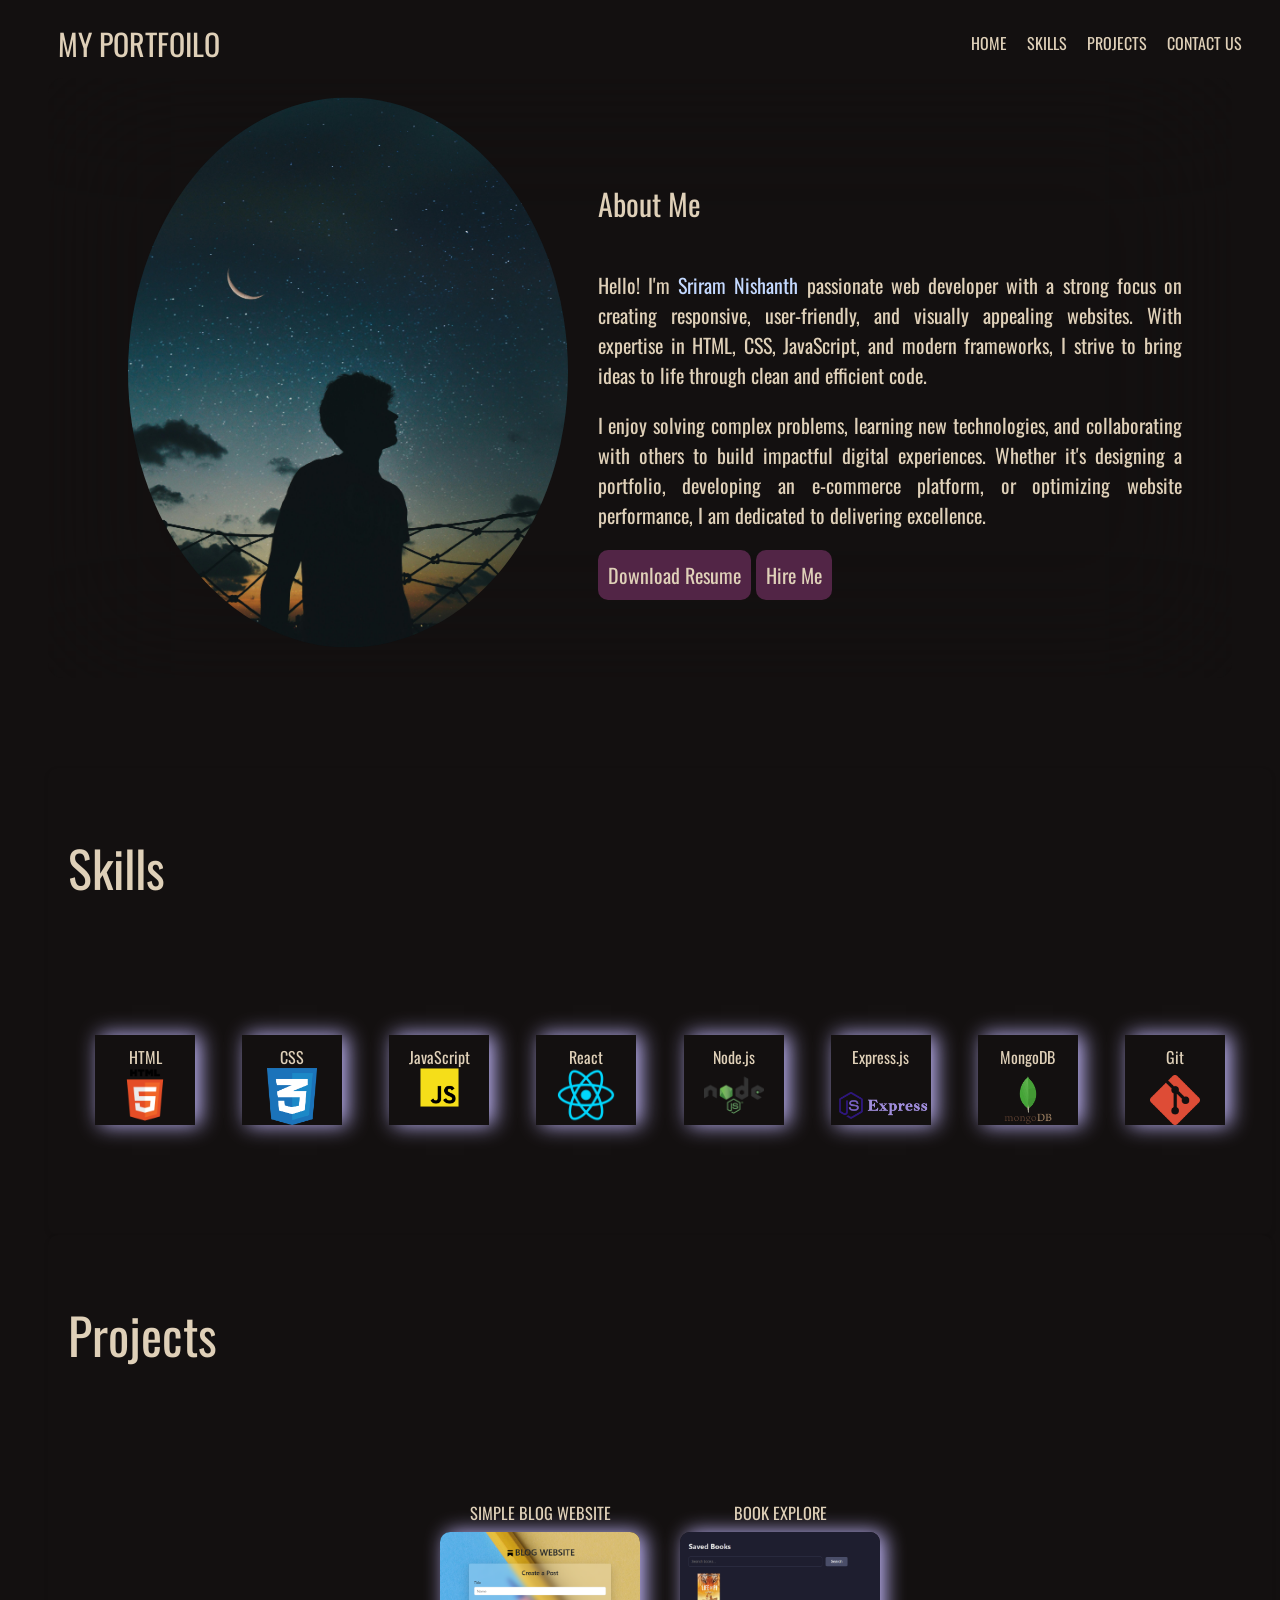
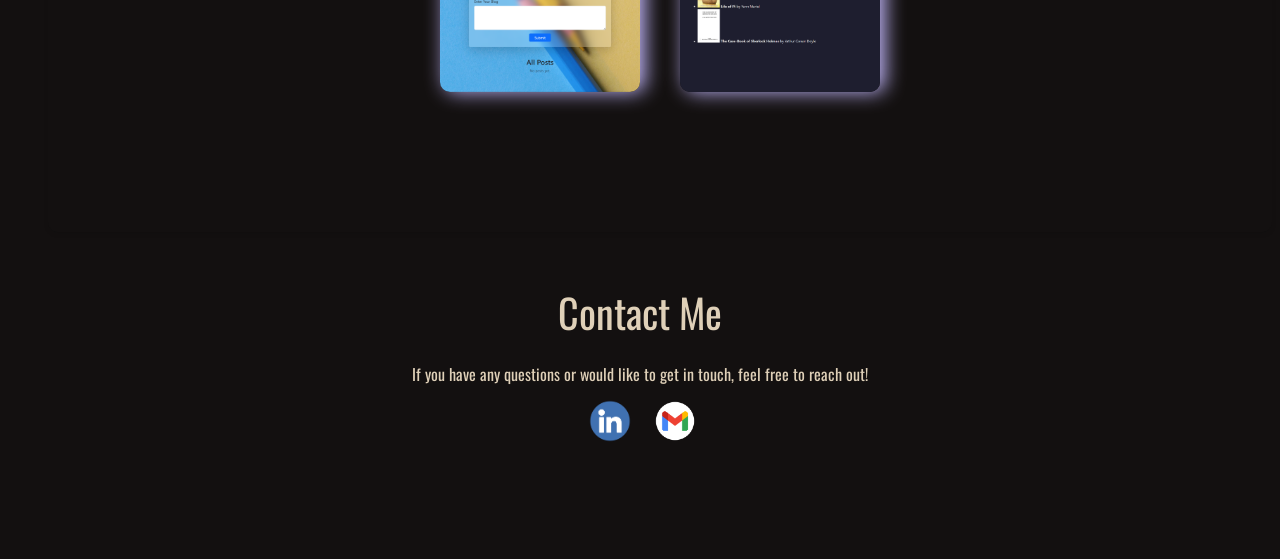
<file: Portfolio.html>
<!DOCTYPE html>
<html lang="en" >
<head>
    <meta charset="UTF-8">
    <meta name="viewport" content="width=device-width,maximum-scale=1.0, user-scalable=no">
    <title>Portfolio</title>
    <link rel="stylesheet" href="./main.css">
    <link rel="preconnect" href="https://fonts.googleapis.com">
<link rel="preconnect" href="https://fonts.gstatic.com" crossorigin>
<link href="https://fonts.googleapis.com/css2?family=Big+Shoulders+Inline:opsz,wght@10..72,100..900&family=Cascadia+Mono:ital,wght@0,200..700;1,200..700&family=Caveat:wght@400..700&family=Libre+Baskerville:ital,wght@0,400;0,700;1,400&family=Oswald:wght@200..700&family=Playwrite+HU:wght@100..400&family=Rock+Salt&display=swap" rel="stylesheet">
</head>
<body>
    <div>
        <div class="header">
        <div class="logo">
           <h1>MY PORTFOILO</h1>
        </div>
        <button class="normal" onclick="toggleNav()">☰</button>
        <div class="nav">
        <a><div class="home">HOME</div></a>
        <a><div class="skill">SKILLS</div></a>
        <a><div class="Projects">PROJECTS</div></a>
        <a><div class="contactus">CONTACT US</div></a>
    </div>  
    </div>
    <div id="Home"class="portfolio-container">
        <img src="./src/pexels-brenoanp-442535-1136575.jpg" alt="Portfolio Image" class="portfolio-image">
        <div class="about-me">
            <h2>About Me</h2>
            <p>
                Hello! I'm <span>Sriram Nishanth</span> passionate web developer with a strong focus on creating responsive, user-friendly, and visually appealing websites. 
                With expertise in HTML, CSS, JavaScript, and modern frameworks, I strive to bring ideas to life through clean and efficient code.
            </p>
            <p>
                I enjoy solving complex problems, learning new technologies, and collaborating with others to build impactful digital experiences. 
                Whether it's designing a portfolio, developing an e-commerce platform, or optimizing website performance, I am dedicated to delivering excellence.
            </p>
            <button onclick="getResume()" class="resume">Download Resume</button>
            <a href="./src/Minimal_CV_Template (3).pdf" id="resume" style="display:none;" download></a>
            <button class="hireme">Hire Me</button>
        </div>
    </div>
    <div class="Skills">
        <h2>Skills</h2>
        <div class="skillset">
            <div class="cards html">HTML</div>
            <div class="cards css">CSS</div>
            <div class="cards JavaScript">JavaScript</div>
            <div class="cards React">React</div>
            <div class="cards Node">Node.js</div>
            <div class="cards Express">Express.js</div>
            <div class="cards mangodb">MongoDB</div>
            <div class="cards git">Git</div>
        </div>
    </div>
    <div class="projects">
        <h2>Projects</h2>
        <div class="project-cards">
            <a href="https://github.com/sriram-nishanth/Blog-project.git"><div class="card blog">
                <h3>SIMPLE BLOG WEBSITE</h3>
            </div></a>
            <a href="https://github.com/sriram-nishanth/Book-project.git"><div class="card book">
                <h3>BOOK EXPLORE</h3>
            </div></a>
        </div>
    </div>    
</body>
<footer>
    <div class="footer-content">
        <h2>Contact Me</h2>
        <p>If you have any questions or would like to get in touch, feel free to reach out!</p>
        <div class="social-media">
            <a href="https://www.linkedin.com/in/sriram-nishanth-4b0b1a1b8/"><img src="./src/icons/[CITYPNG.COM]HD Vector Flat Linkedin IN Round Icon PNG - 2000x2000.png" alt="linkedin" height="50px" width="50px"></a>
            <a href="sriramnishanth2003@gmail.com"><img src="./src/icons/vecteezy_gmail-png-icon_16716465.png" alt="" height="40px" width="40px"></a>
          </div>
     </footer>
<script src="./script.js"></script>
</html>
</file>
<file: main.css>
@import url('https://fonts.googleapis.com/css2?family=Big+Shoulders+Inline:opsz,wght@10..72,100..900&family=Cascadia+Mono:ital,wght@0,200..700;1,200..700&family=Caveat:wght@400..700&family=Libre+Baskerville:ital,wght@0,400;0,700;1,400&family=Oswald:wght@200..700&family=Playwrite+HU:wght@100..400&family=Rock+Salt&display=swap');
:root{
    --main-color:rgb(19, 16, 16);
    --text-color:rgb(223, 208, 184);
    --third-color:rgb(196, 217, 255);
    --secondary-color:#C5BAFF;
    --button-color:rgb(82, 37, 70);
    
}
*{
    font-family: "Oswald", sans-serif;
    font-optical-sizing: auto;
    font-weight: 400;
    font-style: normal;
}
body { 
    display: flex;
    flex-direction: column;
    justify-content: center;
    align-items: center;/* Remove default margin */ /* Remove default padding */ /* Full viewport height */ /* Prevent horizontal scrolling */
    background-color: var(--main-color); /* Background color */
    padding-bottom: 100px;
    scroll-behavior: smooth;
    padding-left: 40px;
    padding-right:40px ;
    overflow-x: hidden; /* Center content horizontally */
}
.loading-screen{
    position: fixed; /* Fixed position to cover the entire viewport */
    top: 0; /* Align to the top */
    left: 0; /* Align to the left */
    width: 100%; /* Full width */
    height: 100vh; /* Full height */
    background-repeat: no-repeat; /* Prevent the image from repeating */ /* Ensure the image scales properly */
    background-color: var(--main-color); /* Background color */
    z-index: 20000;
    background-position: center; /* Ensure it's on top of other elements */
    display: flex; /* Use flexbox for centering */
    justify-content: center; /* Center horizontally */
    align-items: center; /* Center vertically */ /* Fully visible by default */ /* Smooth fade-out effect */
}

.header {
    color: var(--text-color);
    display: flex;
    gap: 10px;
    justify-content: space-between;
    flex-wrap:nowrap;
    align-items: center;
    padding: 10px;
    position: sticky;
    top: 0;
    left: 0;
    width: 100%;
    height: 50px;
    z-index: 999;
    background-color: var(--main-color); /* Adjust height for smaller screens */
}
.logo h1 {
    display: inline-block;
    position: relative; /* Required for the ::after pseudo-element */
    font-size: 30px; /* Adjust font size as needed */
    text-align: center; /* Add a pointer cursor *//* Smooth transition for color change */
}

.logo h1::after {
    content: ""; /* Creates the underline */
    position: absolute;
    left: 0;
    bottom: -5px; /* Position the underline slightly below the text */
    width: 100%; /* Full width of the text */
    height: 3px; /* Thickness of the underline */
    background-color: beige; /* Beige color for the underline */
    box-shadow: 0 2px 5px rgba(245, 245, 220, 0.8); /* Beige shadow */
    transform: scaleX(0); /* Initially hidden */
    transform-origin: left; /* Animation starts from the left */
    transition: transform 0.3s ease-in-out; /* Smooth animation */
} /* Change text color on hover */

.logo h1:hover::after {
    transform: scaleX(1); /* Expand the underline on hover */
}
.nav{
    display: flex;
    justify-content: space-between;
    align-items: center;
    gap: 20px;
   
}

.nav div:hover {
    background-color: white; /* Changes background to black */ /* Changes text color to white */
    color: black;
    border-radius: 50px 50px; 
    padding: 10px;
    transform: scale(1.1) translateY(-5px);
    transition: transform 0.3s ease, box-shadow 0.3s ease;
}
a{
    text-decoration: none; /* Ensure underline is applied */
    color: var(--text-color); /* Set the link color */
    transition: color 0.3s ease; /* Add a smooth transition for hover effects */
}
.portfolio-image{
    width: 500px; /* Adjust the width for medium size */
    height: 500px; /* Adjust the height for medium size */
    object-fit: cover;
    border-radius: 50%; /* Makes the image a perfect circle */
    padding: 30px;
    transform: scale(1.1) translateY(-5px);
    transition: transform 0.3s ease, box-shadow 0.3s ease;
    margin-left: 50px; 

}
.portfolio-container{
    display: flex;
    justify-content: space-between;
    align-items: center;
    gap: 20px;
    padding: 20px;
    margin: 0 auto; /* Center the container */
    margin-bottom: 90px;
    background:transparent var(--secondary-color); /* Semi-transparent background for the blur effect */
    backdrop-filter: blur(70px); /* Applies the blur effect */
    border-radius: 15px; /* Optional: Adds rounded corners */
    box-shadow: var(--third-color)
}
.about-me{
    max-width: 600px; /* Limits the width of the text */
     /* Aligns text to the left */
    color: var(--text-color);
    font-size: 20px; /* Adjsts the font size */ 
    margin-right: 30px; /* Adds space to the right of the text */
}
.about-me h2 {
    position: relative; /* Required for the ::after pseudo-element */
    display: inline-block; /* Ensures the underline is only as wide as the text */
    color: var(--text-color);
    font-size: 30px; /* Adjust font size as needed */
    text-align: justify; /* Optional: Add a pointer cursor */
}

.about-me h2::after {
    content: ""; /* Creates the underline */
    position: absolute;
    left: 0;
    bottom: -5px; /* Position the underline slightly below the text */
    width: 100%; /* Full width of the text */
    height: 3px; /* Thickness of the underline */
    background-color: beige; /* Beige color for the underline */
    box-shadow: 0 2px 5px rgba(245, 245, 220, 0.8); /* Beige shadow */
    transform: scaleX(0); /* Initially hidden */
    transform-origin: left; /* Animation starts from the left */
    transition: transform 0.3s ease-in-out; /* Smooth animation */
}
.about-me p{
    text-align: justify;
}

.about-me h2:hover::after {
    transform: scaleX(1); /* Expand the underline on hover */
}
.about-me span{
    color: var(--third-color);
}
.resume,.hireme{
    font-size: 20px;
    border-radius: 10px;
    padding: 10px;
    border: none;
    background-color:var(--button-color);
    color: var(--text-color);
}
.resume:hover,.hireme:hover {
    padding: 10px;
    transform: scale(1.1) translateY(-5px);
    transition: transform 0.3s ease, box-shadow 0.3s ease;
}
.normal{
    display: none;
}
.active{
    display: flex;
    flex-direction: column;
    justify-content: center;
    align-items: center;
    gap: 20px;
}
.Skills {
    width: 100%; /* Full width */
    margin-top: 40px; /* Add spacing above Skills */
    padding: 20px; /* Add padding for spacing */
    border-radius: 10px; /* Optional: Add rounded corners */
    box-shadow: 0 2px 5px rgba(0, 0, 0, 0.1);
    position: relative; /* Optional: Add shadow */
}
.Skills h2{   
     color: var(--text-color);
     font-size: 50px;
     display:inline-block;
     position: relative;
}
.Skills h2::after {
    content: ""; /* Creates the underline */
    position: absolute;
    left: -10px;
    margin-left: 12px;
    bottom: 0px; ; /* Position the underline slightly below the text */
    width: 100%; /* Full width of the text */
    height: 3px; /* Thickness of the underline */
    background-color: beige; /* Beige color for the underline */
    box-shadow: 0 2px 5px rgba(245, 245, 220, 0.8); /* Beige shadow */
    transform: scaleX(0); /* Initially hidden */
    transform-origin: left; /* Animation starts from the left */
    transition: transform 0.3s ease-in-out; /* Smooth animation */
}
.Skills h2:hover::after {
    transform: scaleX(1); /* Expand the underline on hover */
}
.skillset{
    color: var(--text-color);
    display: flex;
    justify-content: space-evenly;
    align-items: center;
    flex-wrap: wrap;
    position: relative;
    gap: 20px;
    flex-direction: row;
    height: 30vh;
    width: 100%;
}
.skillset .cards{
    border: none;
    height: 70px;
    width: 80px;
    box-shadow: 5px 0px 20px 0px #C5BAFF;
    padding:10px;
    text-align: center;

}
.skillset .cards:hover {
     /* Changes background to black */ /* Changes text color to white */
    border-radius: 5px 5px; 
    padding: 10px;
    transform: scale(1.2) translateY(-5px);
    transition: transform 0.3s ease, box-shadow 0.3s ease;
}
.skillset .React{
    /* Add hover styles here if needed */
    background-image: url("./src/icons/image.png");
    background-size: 60px; /* Scale the image to fit */
    background-position:bottom; /* Center the image */
    background-repeat: no-repeat; /* Prevent the image from repeating */
     /* Adjust the height for smaller screens */
}
.skillset .html{
    background-image: url("./src/icons/5847f5bdcef1014c0b5e489c.png");
    background-size: 60px; /* Scale the image to fit */
    background-position: bottom; /* Center the image */
    background-repeat: no-repeat; /* Prevent the image from repeating */
}
.skillset .css{
    background-image: url("./src/icons/d8d635fbfcd76e2314ebb60e437d4839.png");
    background-size: 50px; /* Scale the image to fit */
    background-position: bottom; /* Center the image */
    background-repeat: no-repeat; /* Prevent the image from repeating */
}
.skillset .JavaScript{
    background-image: url("./src/icons/478d85330087acd75c9ffa664f61071c.png");
    background-size: 75px; /* Scale the image to fit */
    background-position: bottom; /* Center the image */
    background-repeat: no-repeat; /* Prevent the image from repeating */
}
.skillset .Node{
    background-image: url("./src/icons/c0025301686f0b92ed703240859b3b1a.png");
    background-size: 60px; /* Scale the image to fit */
    background-position: bottom; /* Center the image */
    background-repeat: no-repeat; /* Prevent the image from repeating */
}
.skillset .Express{
    background-image: url("./src/icons/a791bf601b4457fe9077ac8b35cab835.png");
    background-size: 120px; /* Scale the image to fit */
    background-position: bottom;
     /* Center the image */
    background-repeat: no-repeat; /* Prevent the image from repeating */
}
.skillset .mangodb{
    background-image: url("./src/icons/pngwing.com.png");
    background-size: 50px; /* Scale the image to fit */
    background-position: bottom; /* Center the image */
    background-repeat: no-repeat; /* Prevent the image from repeating */
}
.skillset .git{
    background-image: url("./src/icons/pngwing.com\ \(2\).png");
    background-size: 50px; /* Scale the image to fit */
    background-position: bottom; /* Center the image */
    background-repeat: no-repeat; /* Prevent the image from repeating */
}
body.no-scroll {
    overflow: hidden; /* Disable scrolling */
    height: 100%; /* Ensure the body doesn't scroll */
}
.projects {
    width: 100%; /* Full width */
    margin-bottom: 40px; /* Add spacing below Projects */
    padding: 20px; /* Add padding for spacing */
    background-color: var(--main-color); /* Optional: Add a background color */
    border-radius: 10px; /* Optional: Add rounded corners */
    box-shadow: 0 2px 5px rgba(0, 0, 0, 0.1); /* Optional: Add shadow */
    position: relative;/* Keep it in the normal document flow */
}
.projects h2{
   color: var(--text-color);
   font-size: 50px;
   position: relative;
   display: inline-block;
    /* Ensures the underline is only as wide as the text */
    /* Adjust font size */ /* Center the heading */
}
.projects h2::after {
    content: ""; /* Creates the underline */
    position: absolute;
    left: 0;
    bottom: -5px; /* Position the underline slightly below the text */
    width: 100%; /* Full width of the text */
    height: 3px; /* Thickness of the underline */
    background-color: beige; /* Beige color for the underline */
    box-shadow: 0 2px 5px rgba(245, 245, 220, 0.8); /* Beige shadow */
    transform: scaleX(0); /* Initially hidden */
    transform-origin: left; /* Animation starts from the left */
    transition: transform 0.3s ease-in-out; /* Smooth animation */
}
.projects h2:hover::after {
    transform: scaleX(1); /* Expand the underline on hover */
}
.project-cards{
    display: flex;
    justify-content: center;
    align-items: center;
    flex-wrap: wrap;
    gap: 40px; /* Adds spacing between items */
    flex-direction: row; /* Align items in a row */
    height: 400px;
    width: 100%; /* Add spacing between Projects and the project cards */
}
.card{
    height: 160px; /* Adjust card height */
    width: 200px; /* Adjust card width */
    box-shadow: 5px 0px 20px 0px #C5BAFF; /* Add shadow for better visibility */
    border-radius: 10px; /* Optional: Add rounded corners */
    background-size: cover; /* Ensure the image covers the card */
    background-position: center; /* Center the image */
    background-repeat: no-repeat; /* Prevent the image from repeating */
    display: flex;
    justify-content: center; /* Center content horizontally */
    align-items: center; /* Center content vertically */
    text-align: center; /* Center text inside the card */
    color: var(--text-color); /* Text color */
    font-size: 14px; /* Adjust font size */
    font-weight: bold;
    transition: transform 0.3s ease, box-shadow 0.3s ease; /* Smooth hover effect */
}

.card:hover {
    transform: scale(1.1); /* Slightly enlarge the card on hover */
    box-shadow: 5px 5px 25px 0px #C5BAFF; /* Enhance shadow on hover */
}
.card h3{
    color: var(--text-color); /* Text color */
    font-size: 10x; /* Adjust font size */
    align-items: start;
    position: relative;
    bottom: 100px;
    margin: 0; /* Remove default margin */
    padding: 10px;
    text-align: center; /* Add padding for spacing */
}

.card.blog {
    background-image: url("./src/project/blog.png");
}

.card.book {
    background-image: url("./src/project/book.png");
     /* Ensure the image covers the card */
}
.book{
    object-fit:contain;;
}
.card.chat-app{
    background-image: url("./src/project/Screenshot\ \(82\).png");
}

.project-cards a{
    text-decoration: none; /* Ensure underline is applied */
    color: var(--text-color); /* Set the link color */
    transition: color 0.3s ease; /* Add a smooth transition for hover effects */
}
.project-cards a:hover {
    color: var(--secondary-color); /* Change color on hover */
    text-decoration: underline; /* Keep underline on hover */
}
.footer-content {
    position: relative; /* Default positioning */
    width: 100%; /* Full width of the footer */
    background-color: var(--main-color); /* Background color for the footer */
    color: var(--text-color); /* Text color for the footer */
    text-align: center; /* Center the text */ /* Add padding for spacing */
    margin-top: 40px; /* Add spacing above the footer */
}

.footer-content h2 {
    font-size: 40px; /* Adjust font size */
    margin: 0; /* Remove default margin */
    padding: 10px;
    position: relative;
    display: inline-block; /* Add padding for spacing */
}
.footer-content h2::after {
    content: ""; /* Creates the underline */
    position: absolute;
    left: 0;
    bottom: 5px; /* Position the underline slightly below the text */
    width: 100%; /* Full width of the text */
    height: 3px; /* Thickness of the underline */
    background-color: beige; /* Beige color for the underline */
    box-shadow: 0 2px 5px rgba(245, 245, 220, 0.8); /* Beige shadow */
    transform: scaleX(0); /* Initially hidden */
    transform-origin: center; /* Animation starts from the left */
    transition: transform 0.3s ease-in-out; /* Smooth animation */
}
.footer-content h2:hover::after {
    transform: scaleX(1); /* Expand the underline on hover */
}

.footer-content p {
    color: var(--text-color);
    text-align: center;
    margin: 10px 10px; /* Add spacing between paragraphs */
}

.footer-content .social-media {
    display: flex;
    justify-content: center; /* Center social media icons */
    align-items: center;
    gap: 20px; /* Add spacing between icons */
    flex-direction: row; /* Align items in a row */
}

@media (min-width: 320px) and (max-width: 768px) {
    body{
       padding: 0%; 
    }
    .normal{
        display: flex;
        position: relative;
        margin-right: 20px;
        border: none;
        font-size: 2rem;
        background-color: var(--main-color);
        color: var(--text-color);
    }
    .nav{
        display: none;
    }
    .nav.active {
     display: flex;
    flex-direction: column;
    justify-content: center;   /* Center items vertically */       /* Center items horizontally */
    position: fixed;
    top: 3rem;
    left: 0;
    z-index: 999;
    height: 100vh;
    width: 100vw;
    gap: 70px;
    background-color: var(--main-color);
    transition: top 0.3s ease;
    }
    .header {
        position: sticky;
        top: 0;
        left: 0;
        width: 100%;
        height: 40px; /* Adjust height for smaller screens */
        background-color: var(--main-color);
        z-index: 1000;
        display: flex;
        justify-content: space-between;
        align-items: center;
        padding: 10px;
    }

    .portfolio-container {
        display: flex;
        flex-direction: column; /* Stack items vertically */
        align-items: center; /* Center items horizontally */
        text-align: center; /* Center text for the about section */
        padding: 20px; /* Add padding for spacing */
        gap: 20px; /* Adds spacing between items */
        margin: 0 auto; /* Center the container horizontally */
        width: 90%; /* Adjust width for smaller screens */
        margin-top: 70px; /* Add margin to account for the header height */
    }

    .portfolio-image {
        margin: 0 auto; /* Center the image */
        margin-bottom: 20px; /* Add spacing below the image */
        width: 250px; /* Adjust the width for smaller screens */
        height: 250px; /* Adjust the height for smaller screens */
        padding: 10px;
        object-fit: cover; /* Ensure the image scales properly */
    }
    .Skills{
        height: 100svh;
    }
    .skillset{
       height: 400px; 
    }

    .about-me {
        margin: 0; /* Remove side margins */
        max-width: 90%; /* Adjust width for smaller screens */
        text-align: center; /* Center the text */
    }
    .project-cards{
        height: 80vh;
    }
   
}
</file>
